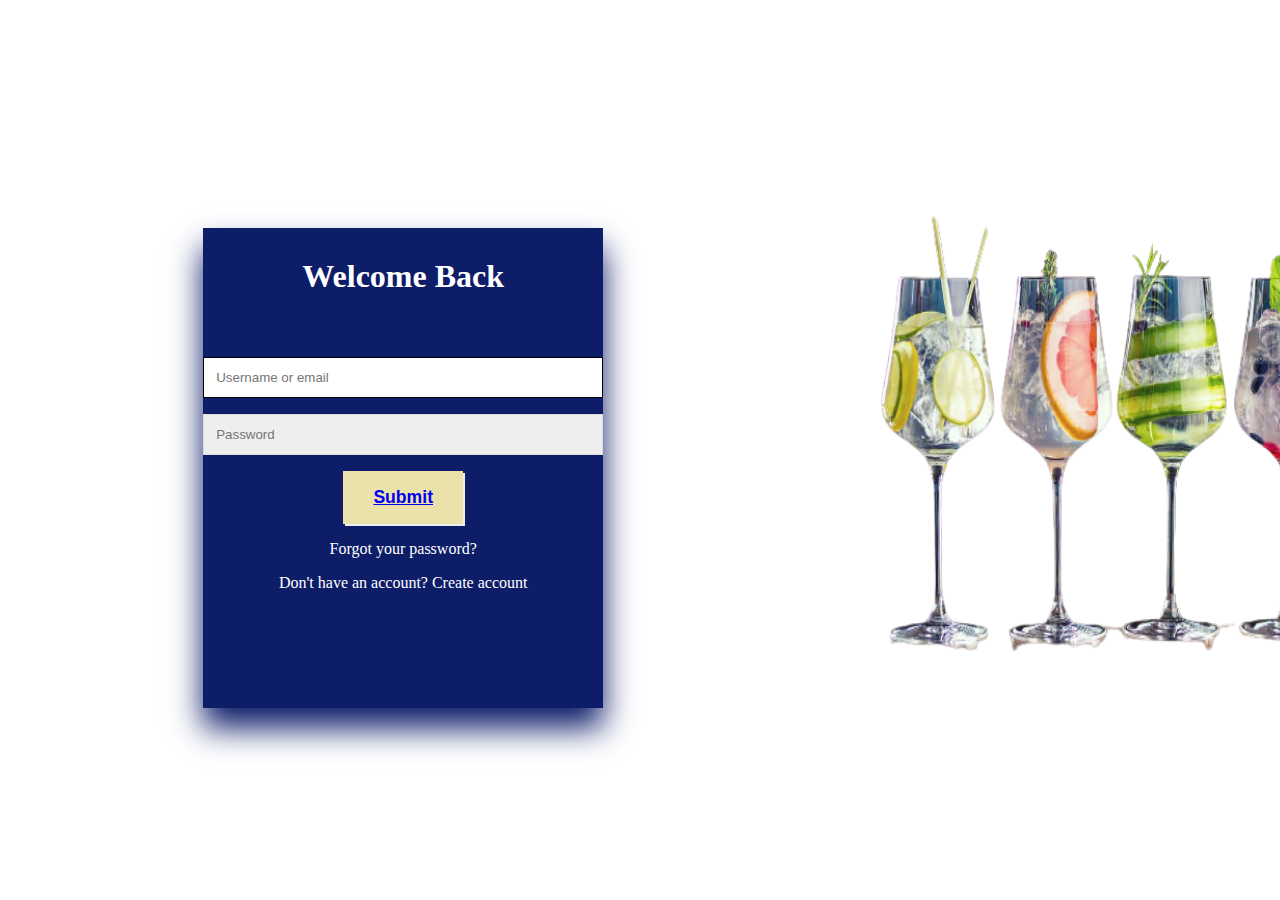
<file: login/login.html>
<!DOCTYPE html>
<html lang="en">
<head>
    <meta charset="UTF-8">
    <meta http-equiv="X-UA-Compatible" content="IE=edge">
    <meta name="viewport" content="width=device-width, initial-scale=1.0">
    <!-- ----------fontawesome link(CDN)------------------- -->
    <link rel="stylesheet" href="https://cdnjs.cloudflare.com/ajax/libs/font-awesome/6.2.0/css/all.min.css" integrity="sha512-xh6O/CkQoPOWDdYTDqeRdPCVd1SpvCA9XXcUnZS2FmJNp1coAFzvtCN9BmamE+4aHK8yyUHUSCcJHgXloTyT2A==" crossorigin="anonymous" referrerpolicy="no-referrer" />
    <!-- ------------------external css--------------------- -->
    <link rel="stylesheet" href="login.css">
    <title>Log in</title>
</head>
    <body>
        <img class="log" src="Untitled design (1).png" alt="logo">  
        <div>
        <img class="photo" src="drink log.png" alt=""></div>
        <div class="cont">
            <form class="form" id="login">
                <h1 class="form__title">Welcome Back</h1>
                <div class="form__message form__message--error"></div>
                <div class="form__input-group">
                    <input type="text" class="form__input" autofocus placeholder="Username or email">
                    <div class="form__input-error-message"></div>
                </div>
                <div class="form__input-group">
                    <input type="password" class="form__input" autofocus placeholder="Password">
                    <div class="form__input-error-message"></div>
                </div>
                <button class="form__button"onclick="toContinue()" > <a href="../order/orderme.html">Submit</a></button>
                
                <p class="form__text">
                    <a href="#" class="form__link">Forgot your password?</a>
                </p>
                <p class="form__text">
                    <a class="form__link" href="../registration/regestration.html" >Don't have an account? Create account</a>
                </p>

                
          
<script src="login.js">

// function toSignIn() {
//         window.location.href ='../order/orderme.html'
//     }
</script>
</body>
</html>
</file>
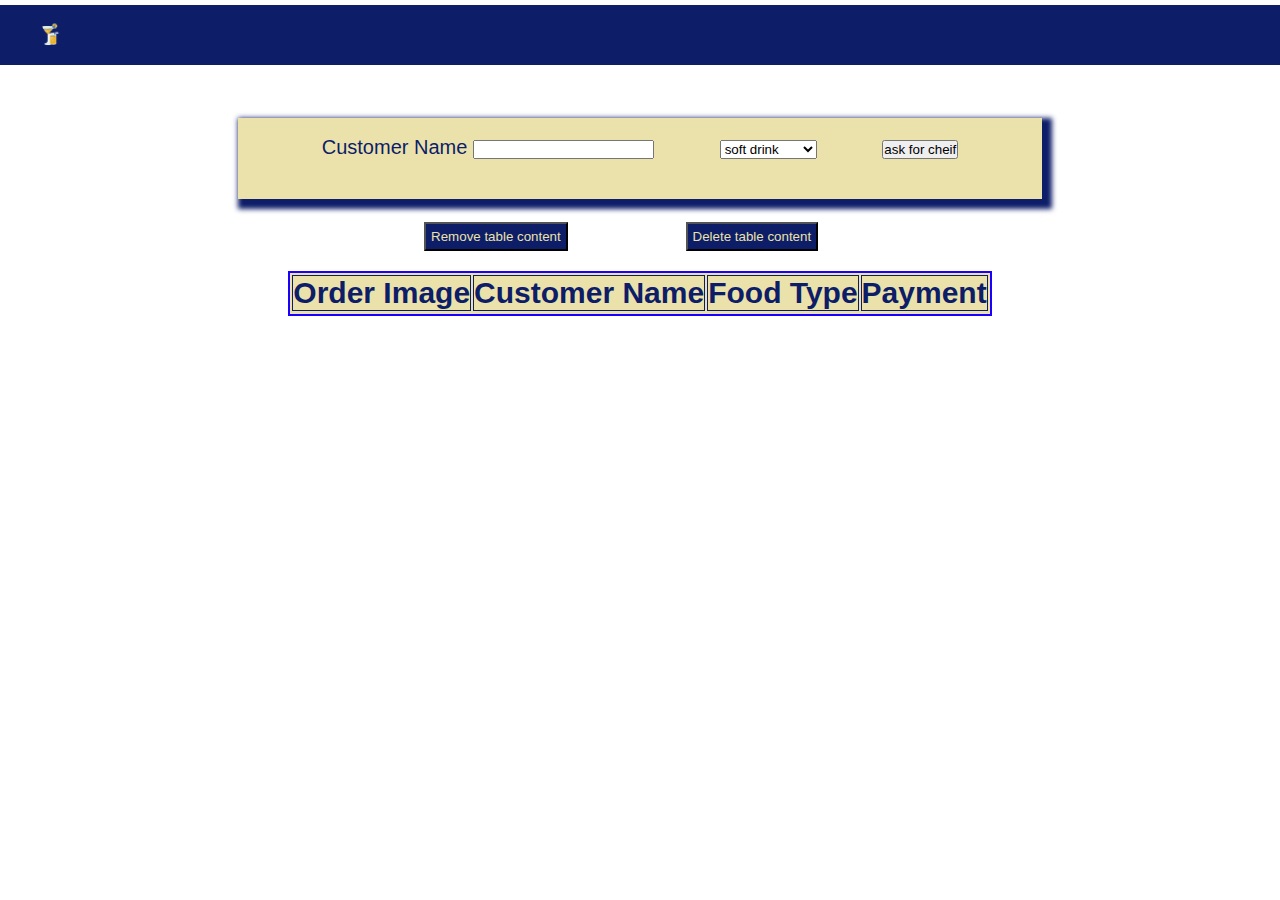
<file: order/orderme.html>
<!DOCTYPE html>
<html lang="en">
<head>
    <meta charset="UTF-8">
    <meta http-equiv="X-UA-Compatible" content="IE=edge">
    <meta name="viewport" content="width=device-width, initial-scale=1.0">
    <title>order</title>
    <link rel="stylesheet" href="orderme.css">
   



</head>
<body>
     <header>  
        <div class="continer">  
       <img class="logo" src="Untitled design (1).png" alt="logo">                
     <nav >
     <ul>
     <li><a class="active" href="#home">Home</a></li>
     <li> <a href="#about"> Order </a></li>
   <li><a href="#contact">contact</a></li>
 </ul>
</nav>
</div>  
</header>  
<!-- form-->

<body onload="FillOP()">
  
    <div id="div1">
        <div><label> Customer Name </label>
        <input type="text" id="customer"></div>
        <div id="menu">
		<label for="mnu"></label>
 
    <select  id="mnu" >
	
    </select>
	
	</div>
        <div><button id="askch" onclick="ask()">ask for cheif</button></div>
    
	
    </div>
	
	<br>
	<div  id="rem"> 
    <button id="DelTbl" onclick="DTbl()">Remove table content</button>
    <button id="Remove" onclick="DTbl()">Delete table content</button>
	</div>
	
	     <div id="div2">
		 
	<table   id="t" >
    <thead class="thead-dark">
    <tr>
      <th scope="col">Order Image</th>
      <th scope="col">Customer  Name </th>
      <th scope="col">Food Type</th>
	  <th scope="col">Payment</th>
    </tr>
    </thead>
    <tbody id="tableBody">
                                 
    </tbody>
    </table>
	</div>
	
    <script src="order.js"></script>
    
</body>
</html>

<!-- 
<form class="cus">
    <label class="customer">Customer Name : </label>
    <input type="text" name="userName"></input>
    <label>Your Order</label>
    
<select >
  <option value="soft drink">Soft drinks</option>
  <option value="mohito">Mohito</option>
  <option value="energy drink">Energy drink </option>
  <option value="fresh Juice"> Fresh Juice</option>
 </select>
    <button class="ask" type="button" name="Button" onclick="showData()"> Ask For Cheif</button>
   <div class="bbb">
<button id="rem"  type="button" name="Button" onclick="remData()"> Remove table contact</button>
<button  id="del" type="button" name="Button" onclick="deleData()"> Delete Logalstorage contact</button>
</div> 
</form>
<table class="tableorder">
<tr>
<th>Order Image</th>
<th>Customer Name</th>
<th>Food Type </th>
<th>Payment</th>
</tr>
<tbody id="tbody">
</tbody>

</table> -->
<script src="order.js"></script>
<!-- footar -->
<!-- <footer>
    <img class="log" src="Untitled design (1).png" alt="logo">  
    <div class="icon">
    <i class="fa-brands icon fa-square-twitter"></i>
    <i class="fa-brands icon fa-square-facebook"></i>
    <i class="fa-brands icon fa-square-instagram"></i>
</div>
  </footer> -->
    
  </body>
</html>
</file>
<file: login/login.css>
:root{
    --beige:#ebe2ab;
    --bgcolor-1:rgb(255, 255, 255);
    --brcolor-2:#0D1D68;
   }




body {
    background-color:var(--bgcolor-1);
   
}

.cont {
    top: 52%;
    left: 31.5%;
    position: absolute;
    transform: translate(-50%, -50%);
    height: 480px;
    width: 400px;
    box-shadow: 0px 20px 30px var(--brcolor-2);
    background:var(--brcolor-2);
    color: var(--bgcolor-1);
    justify-content: center;
    align-items: center;
    text-align: center;
    
}

.cont h1 {
    padding: 30px;
    color:var(--white);
}

.photo{
    width: 19cm;
    height: 13cm;
    position: relative;
    top: 20vh;
    left:89vh;
}
 .log{
      float: right; 
 position: relative;
 bottom:0cm;
 right: 37cm;
 height: 3cm;

} 
/* //................................................// */

.form__button {
    font: 500 1rem 'Quicksand', sans-serif;
}

.form--hidden {
    display: none;
}

.form > *:first-child {
    margin-top: 0;
}

.form > *:last-child {
    margin-bottom: 0;
}

.form__title {
    margin-bottom: 2rem;
    text-align: center;
}

.form__message {
    text-align: center;
    margin-bottom: 1rem;
}

.form__message--success {
    color: var(--color-success);
}

.form__message--error {
    color: var(--color-error);
}

.form__input-group {
    margin-bottom: 1rem;
}

.form__input {
    display: block;
    width: 100%;
    padding: 0.75rem;
    box-sizing: border-box;
    border-radius: var(--border-radius);
    border: 1px solid #dddddd;
    outline: none;
    background: #eeeeee;
    transition: background 0.2s, border-color 0.2s;
}

.form__input:focus {
    border-color: var(--color-primary);
    background: #ffffff;
}

.form__input--error {
    color: var(--color-error);
    border-color: var(--color-error);
}

.form__input-error-message {
    margin-top: 0.5rem;
    font-size: 0.85rem;
    color: var(--color-error);
}

.form__button {
   
    width: 30%;
    padding: 1rem 1rem;
    font-weight: bold;
    font-size: 1.1rem;
    color: var(--brcolor-2);
    border: none;
    box-shadow: 2px 2px #eeeeee;
    background: var(--beige);
}


.form__text {
    text-align: center;
}

.form__link {
    color: var(--color-secondary);
    text-decoration: none;
    cursor: pointer;
}

.form__link:hover {
    text-decoration: underline;
}
</file>
<file: order/orderme.css>
:root{
    --beige:#ebe2ab;
    --bgcolor-1:rgb(255, 255, 255);
    --brcolor-2:#0D1D68;
   }

*{
    margin: 0;
    padding: 0;
    font-family:'Franklin Gothic Medium', 'Arial Narrow', Arial, sans-serif;
  
}
 
body{
    background-color: var(--bgcolor-1);

}
.continer{
    z-index: 999;
     position: fixed;
     background:var(--brcolor-2);
     display: flex;
     width: 100%;
     background-position: center;
     left: 0; 
    
     
   }

nav{
    width: 100%;
   margin-left: 820px;
     align-items: center; 
     margin-top: 12px;
   
}
  
   
  nav ul li{
  list-style-type: none;
  display: inline-block;
  padding: 5px  3px;
  margin-bottom: 15;
  
  
  }
  
  nav ul li a{
    color:white;
    text-decoration: none;
    font-weight: bold;
    text-transform: capitalize;
    display: inline-block;
    margin-left: 20px ;
    position: relative;
    left: 10cm;

    
  }
  nav ul li a:hover{
    color:var(--beige);
    transform: scale(1.1);
    transition: .5s;
  } 
  .logo{
   width: 85px;
   margin-left:20px;
   height: 60px;
   color: white;
  }
/* 
.cus{
    display: inline-block;
  position: relative;  
  top: 3cm;
  left: 4cm;
  color: var(--brcolor-2); 
   margin-left: 3cm;
   box-shadow:2px 2px 4px 4px #0D1D68;
  border: 4px  solid b;
  background:var(--beige); 
  padding: 1cm 1cm;
  width: 25cm;
}
.ask{
    margin-left: 3cm;
    padding: 4px 4px;
    color: var(--bgcolor-1);
    background: var(--brcolor-2);
}
.bbb{
    display: block;
    margin-top: 10px;
    margin-left: 5px;
}
#rem{
  margin-left: 40px;
  color:var(--bgcolor-1) ;
  background: var(--brcolor-2);
  padding: 3px 3px;
}
#del{
   margin-left: 20px;
   color:var(--bgcolor-1) ;
  background: var(--brcolor-2);
  padding: 3px 3px;
}

.tableorder{
margin-left: 30px;
margin-top: 150px;
}

table th{
  margin-left: 20px;
} */

/* footar */
/* .footer {
    text-align: center;
    padding: 3px;
    background-color:#5c1444;
    color: white;
   height: 2cm;
  }
.log{
width: 2cm;
position: relative;
left: 2cm;

}
.icon{
display: inline-block;
color: var(--beige);
padding-right:3vh;
position: relative;
left:6cm;
bottom: 1vh;

}   */


  
        #div1 {
            border: 3px solid var(--beige);
            display: flex;
            justify-content: space-evenly;
            height: 5vh;
            width: 60%;
            margin: 5px auto;
            padding: 15px;
            font-size: 20px;
            position: relative;
            top: 3cm;
            background: #ebe2ab;
            box-shadow:5px 5px 5px 5px #0D1D68;
            color: var(--brcolor-2);
        }
		#div2 {
            
            display: flex;
            justify-content: space-evenly;
            height: 5vh;
            width: 60%;
            margin: 5px auto;
            padding: 15px;
            font-size: 30px;
        }
		#div3 {
            
            display: flex;
            justify-content: space-evenly;
            height: 5vh;
            width: 20%;
            margin: 5px auto;
            padding: 15px;
            font-size: 30px;
        }
        #rem {
            text-align: center;
        }
        #t {
            border: 2px double rgb(25, 0, 255) ;
            position: relative;
            top: 3cm;
            background: var(--beige);
            color: var(--brcolor-2);
        }
        table, th, td {
        border: 1px solid;
       }
       #DelTbl{
        position: relative;
        top: 3cm;
        right: 2cm;
        padding:5px 5px ;
        color:var(--beige);
        background: var(--brcolor-2);
       }
      #Remove{
        position: relative;
        top: 3cm;
        left: 1cm;
        padding:5px 5px ;
        color:var(--beige);
        background: var(--brcolor-2); 
      }
</file>
